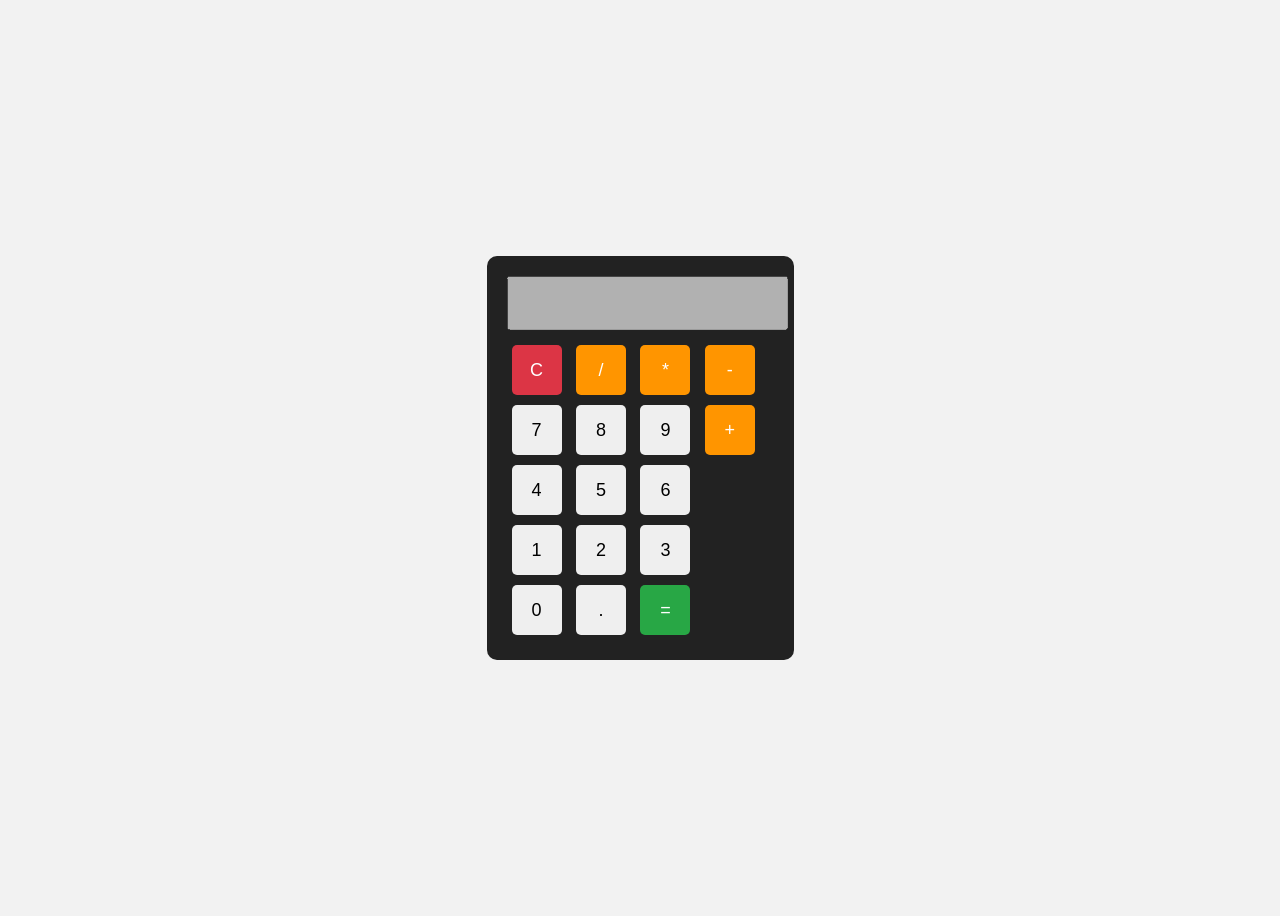
<file: Calculator.html>
<!DOCTYPE html>
<html>
<head>
<title>Simple Calculator</title>

<style>
body{
    font-family: Arial;
    background:#f2f2f2;
    display:flex;
    justify-content:center;
    align-items:center;
    height:100vh;
}

.calculator{
    background:#222;
    padding:20px;
    border-radius:10px;
}

#display{
    width:100%;
    height:40px;
    margin-bottom:10px;
    font-size:20px;
    text-align:right;
    padding:5px;
}

button{
    width:50px;
    height:50px;
    margin:5px;
    font-size:18px;
    border:none;
    border-radius:5px;
    cursor:pointer;
}

button:hover{
    background:#ddd;
}

.operator{
    background:#ff9500;
    color:white;
}

.equal{
    background:#28a745;
    color:white;
}

.clear{
    background:#dc3545;
    color:white;
}
</style>
</head>

<body>

<div class="calculator">
<input type="text" id="display" disabled>

<br>

<button onclick="clearDisplay()" class="clear">C</button>
<button onclick="appendValue('/') " class="operator">/</button>
<button onclick="appendValue('*')" class="operator">*</button>
<button onclick="appendValue('-')" class="operator">-</button>

<br>

<button onclick="appendValue('7')">7</button>
<button onclick="appendValue('8')">8</button>
<button onclick="appendValue('9')">9</button>
<button onclick="appendValue('+')" class="operator">+</button>

<br>

<button onclick="appendValue('4')">4</button>
<button onclick="appendValue('5')">5</button>
<button onclick="appendValue('6')">6</button>

<br>

<button onclick="appendValue('1')">1</button>
<button onclick="appendValue('2')">2</button>
<button onclick="appendValue('3')">3</button>

<br>

<button onclick="appendValue('0')">0</button>
<button onclick="appendValue('.')">.</button>
<button onclick="calculate()" class="equal">=</button>

</div>

<script>
function appendValue(value){
    document.getElementById("display").value += value;
}

function clearDisplay(){
    document.getElementById("display").value = "";
}

function calculate(){
    let result = document.getElementById("display").value;
    document.getElementById("display").value = eval(result);
}
</script>

</body>
</html>
</file>
